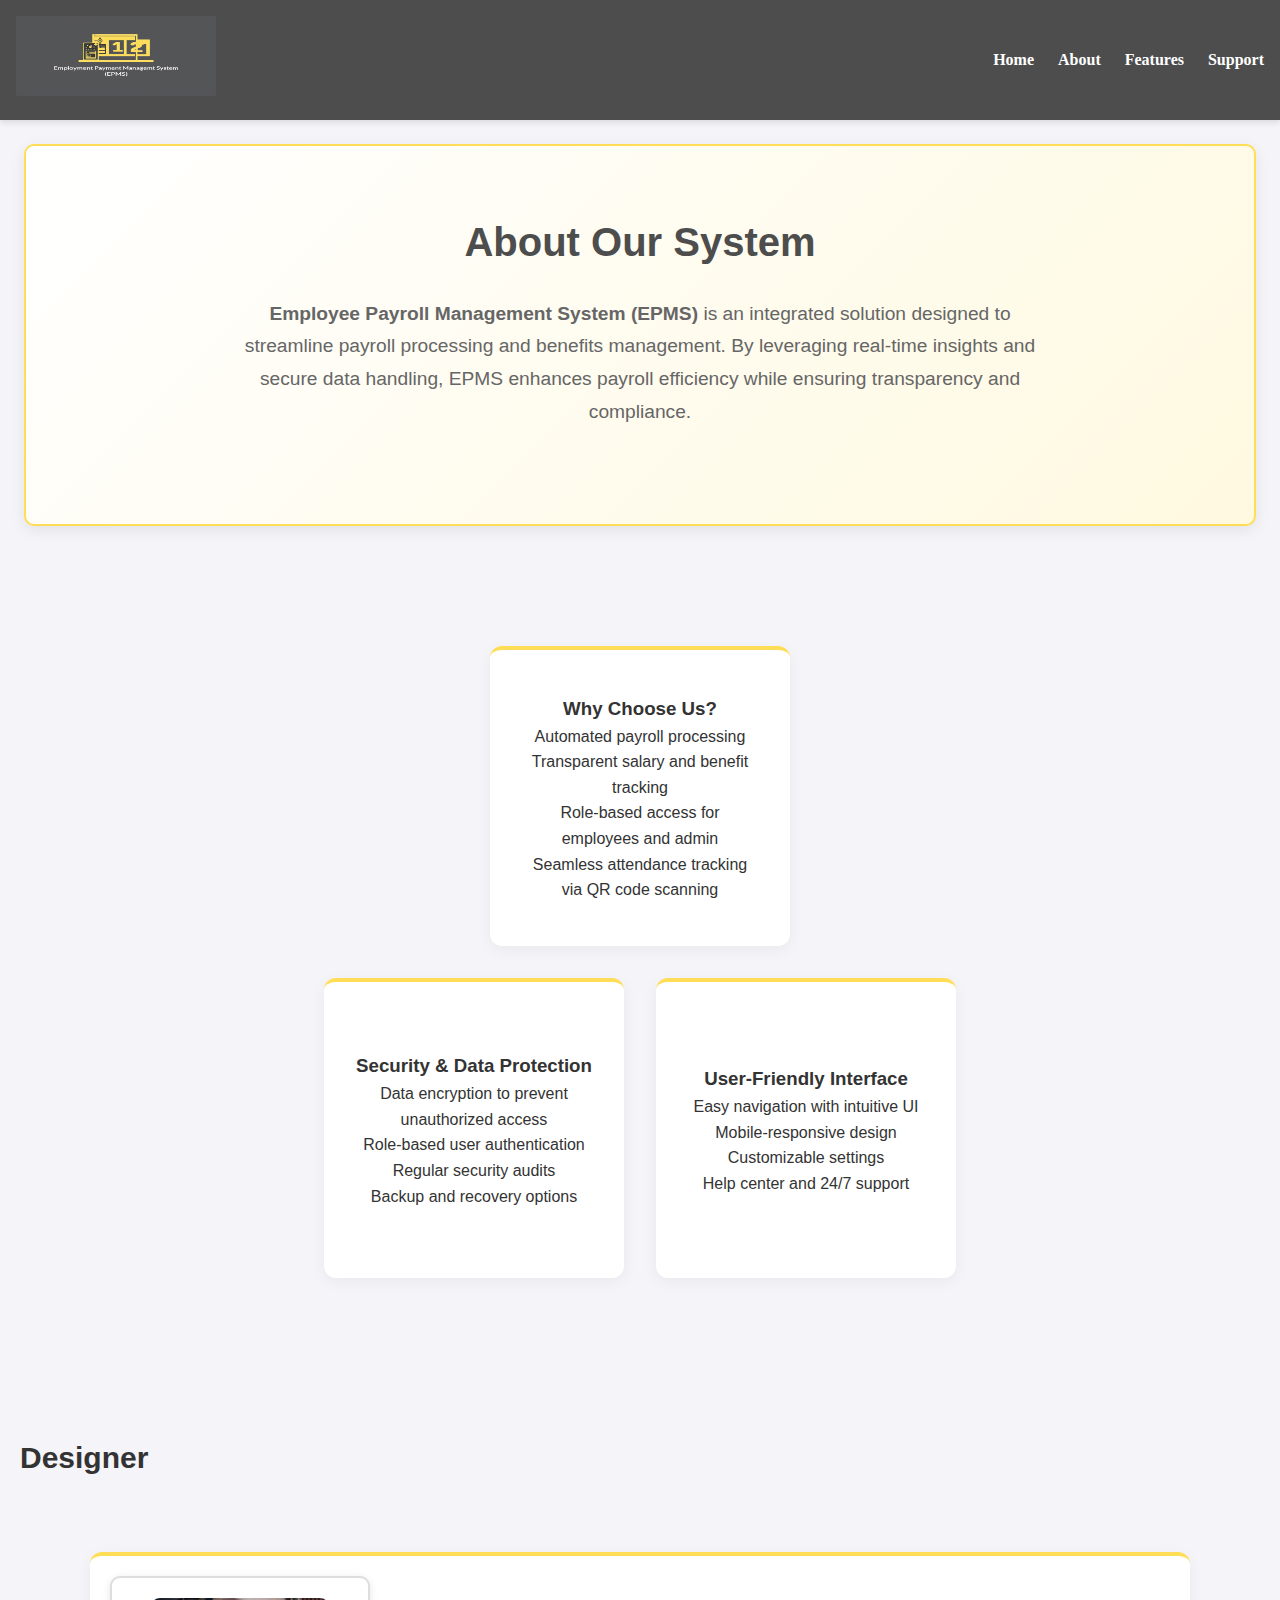
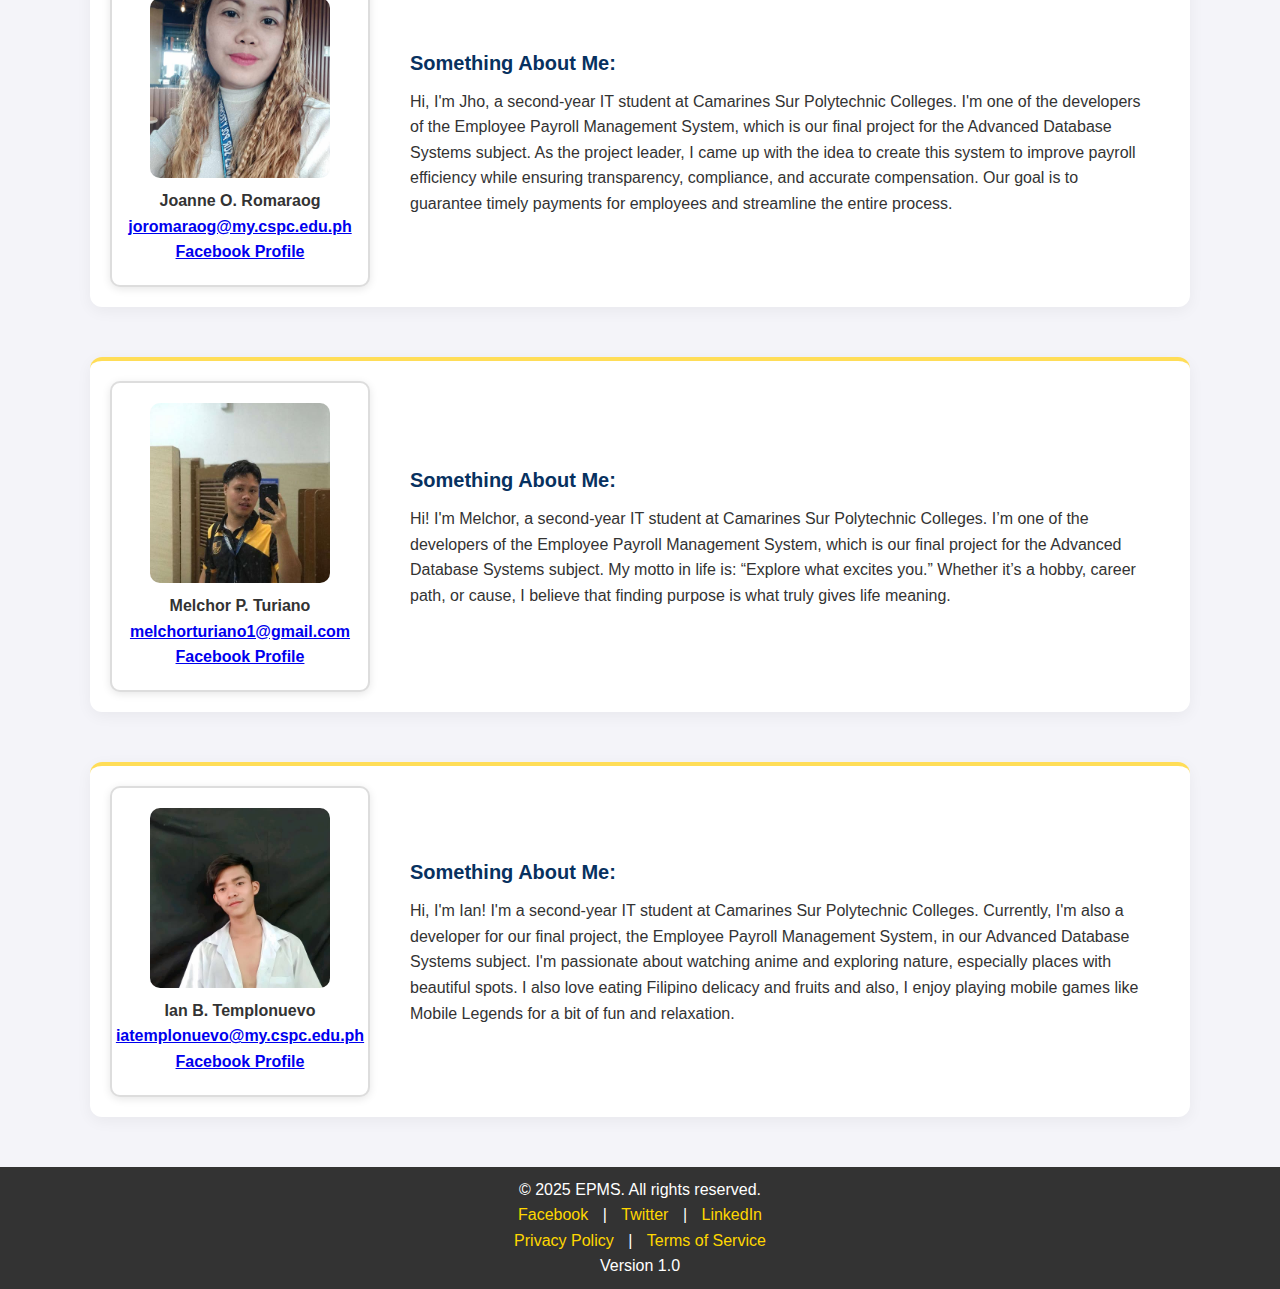
<file: Updated_EPMS/about.html>
<!DOCTYPE html>
<html lang="en">
<head>
    <meta charset="UTF-8">
    <meta name="viewport" content="width=device-width, initial-scale=1.0">
    <title>About Us</title>
    <link rel="stylesheet" href="style.css">
</head>
<body>
    <header class="header">
        <div class="logo">
            <img src="epms(logo).jpg" alt="EPMS Logo">
        </div>
        <nav class="nav-links">
            <a href="home.html">Home</a>
            <a href="about.html" class="active">About</a>
            <a href="features.html">Features</a>
            <a href="support.html">Support</a>
        </nav>
    </header>
    
    <main>
        <section class="hero">
            <h1>About Our System</h1>
            <p><strong>Employee Payroll Management System (EPMS)</strong> is an integrated solution designed to streamline payroll processing and benefits management. By leveraging real-time insights and secure data handling, EPMS enhances payroll efficiency while ensuring transparency and compliance.</p>
        </section>
        
        <section class="features-container">
                <div class="features-container">
                    <div class="features-container">
                        <div class="feature-card top-box">
                            <h3>Why Choose Us?</h3>
                            <p>Automated payroll processing</p>
                            <p>Transparent salary and benefit tracking</p>
                            <p>Role-based access for employees and admin</p>
                            <p>Seamless attendance tracking via QR code scanning</p>
                        </div>
                    
                        <div class="bottom-boxes">
                            <div class="feature-card">
                                <h3>Security & Data Protection</h3>
                                <p>Data encryption to prevent unauthorized access</p>
                                <p>Role-based user authentication</p>
                                <p>Regular security audits</p>
                                <p>Backup and recovery options</p>
                            </div>
                    
                            <div class="feature-card">
                                <h3>User-Friendly Interface</h3>
                                <p>Easy navigation with intuitive UI</p>
                                <p>Mobile-responsive design</p>
                                <p>Customizable settings</p>
                                <p>Help center and 24/7 support</p>
                            </div>
                        </div>
                    </div>                  
        </section>
                
        
        <section class="about-team">
            <h2>Designer</h2>
            <div class="profile-container">
                <div class="profile-box">
                    <div class="profile-left">
                        <div class="profile-img-container">
                            <img src="jho.png" alt="Profile Picture" class="profile-img">
                        </div>
                        <div class="profile-info">
                            <p class="name">Joanne O. Romaraog</p>
                            <p class="gmail">
                                <a href="mailto:joromaraog@my.cspc.edu.ph">joromaraog@my.cspc.edu.ph</a>
                            </p>
                            <p class="fb">
                                <a href="https://www.facebook.com/share/16AwmmaAH3/" target="_blank">Facebook Profile</a>
                            </p>
                        </div>
                    </div>
                    <div class="profile-right">
                        <h3>Something About Me:</h3>
                        <p>Hi, I'm Jho, a second-year IT student at Camarines Sur Polytechnic Colleges. I'm one of the developers of the Employee Payroll Management System, which is our final project for the Advanced Database Systems subject. As the project leader, I came up with the idea to create this system to improve payroll efficiency while ensuring transparency, compliance, and accurate compensation. Our goal is to guarantee timely payments for employees and streamline the entire process.</p>
                    </div>
                </div>
            </div>

            <div class="profile-container">
                <div class="profile-box">
                    <div class="profile-left">
                        <div class="profile-img-container">
                            <img src="melchor.png" alt="Profile Picture" class="profile-img">
                        </div>
                        <div class="profile-info">
                            <p class="name">Melchor P. Turiano</p>
                            <p class="gmail">
                                <a href="mailto:melchorturiano1@gmail.com">melchorturiano1@gmail.com</a>
                            </p>
                            <p class="fb">
                                <a href="https://www.facebook.com/mhell.turiano" target="_blank">Facebook Profile</a>
                            </p>
                        </div>
                    </div>
                    <div class="profile-right">
                        <h3>Something About Me:</h3>
                        <p>Hi! I'm Melchor, a second-year IT student at Camarines Sur Polytechnic Colleges. I’m one of the developers of the Employee Payroll Management System, which is our final project for the Advanced Database Systems subject. My motto in life is: “Explore what excites you.” Whether it’s a hobby, career path, or cause, I believe that finding purpose is what truly gives life meaning.</p>
                    </div>
                </div>
            </div>

            <div class="profile-container">
                <div class="profile-box">
                    <div class="profile-left">
                        <div class="profile-img-container">
                            <img src="ian.png" alt="Profile Picture" class="profile-img">
                        </div>
                        <div class="profile-info">
                            <p class="name">Ian B. Templonuevo</p>
                            <p class="gmail">
                                <a href="mailto:iatemplonuevo@my.cspc.edu.ph">iatemplonuevo@my.cspc.edu.ph</a>
                            </p>                            
                            <p class="fb">
                                <a href="https://www.facebook.com/ian.templonuevo.5" target="_blank">Facebook Profile</a>
                            </p>
                        </div>
                    </div>
                    <div class="profile-right">
                        <h3>Something About Me:</h3>
                        <p>Hi, I'm Ian! I'm a second-year IT student at Camarines Sur Polytechnic Colleges. Currently, I'm also a developer for our final project, the Employee Payroll Management System, in our Advanced Database Systems subject. I'm passionate about watching anime and exploring nature, especially places with beautiful spots. I also love eating Filipino delicacy and fruits and also, I enjoy playing mobile games like Mobile Legends for a bit of fun and relaxation.</p>
                    </div>
                </div>
            </div>
        </section>                
        
    </main>
    
    <footer class="footer">
        <p>&copy; 2025 EPMS. All rights reserved.</p>
    
        <p>
            <a href="https://facebook.com" target="_blank">Facebook</a> |
            <a href="https://twitter.com" target="_blank">Twitter</a> |
            <a href="https://linkedin.com" target="_blank">LinkedIn</a>
        </p>
        <p>
            <a href="privacy.html">Privacy Policy</a> | 
            <a href="terms.html">Terms of Service</a>
        </p>
        <p>Version 1.0</p>
    </footer>
</body>
</html>
</file>
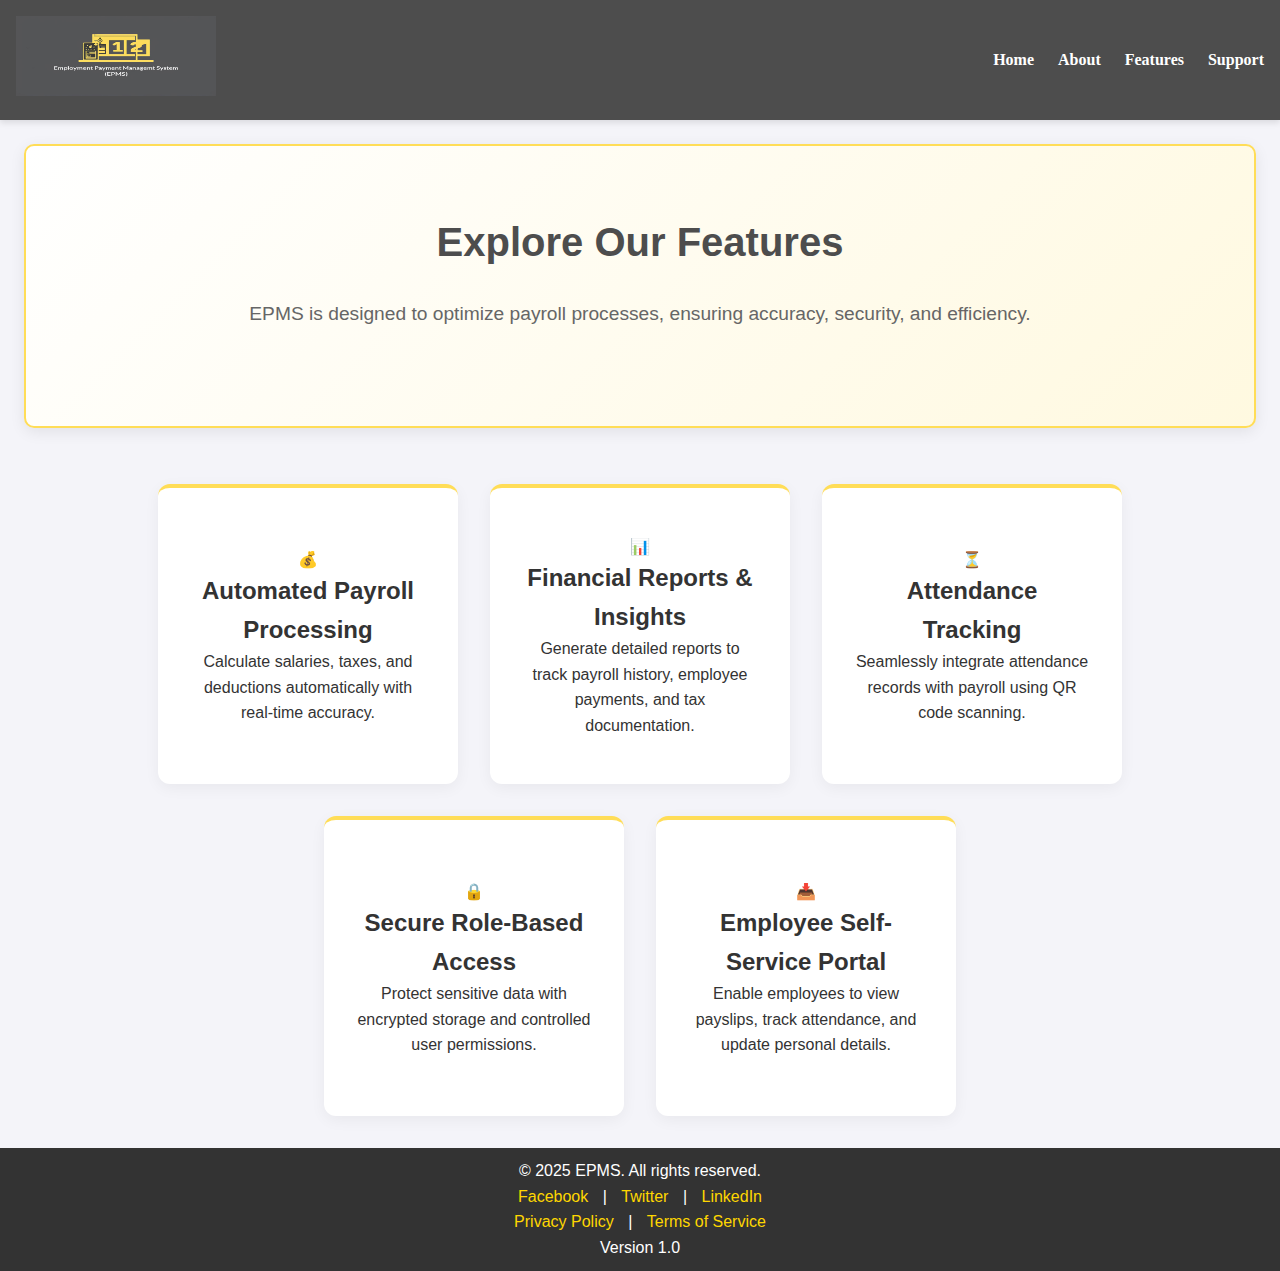
<file: Updated_EPMS/features.html>
<!DOCTYPE html>
<html lang="en">
<head>
    <meta charset="UTF-8">
    <meta name="viewport" content="width=device-width, initial-scale=1.0">
    <title>Features - EPMS</title>
    <link rel="stylesheet" href="style.css">
</head>
<body>
    <header class="header">
        <div class="logo">
            <img src="epms(logo).jpg" alt="EPMS Logo">
        </div>
        <nav class="nav-links">
            <a href="home.html">Home</a>
            <a href="about.html" class="active">About</a>
            <a href="features.html" class="active">Features</a>
            <a href="support.html" class="active">Support</a>
        </nav>
    </header>

    <main>
        <section class="hero">
            <h1>Explore Our Features</h1>
            <p>EPMS is designed to optimize payroll processes, ensuring accuracy, security, and efficiency.</p>
        </section>

        <section class="features">
            <div class="feature-card">
                <div class="feature-icon">💰</div>
                <h2>Automated Payroll Processing</h2>
                <p>Calculate salaries, taxes, and deductions automatically with real-time accuracy.</p>
            </div>

            <div class="feature-card">
                <div class="feature-icon">📊</div>
                <h2>Financial Reports & Insights</h2>
                <p>Generate detailed reports to track payroll history, employee payments, and tax documentation.</p>
            </div>

            <div class="feature-card">
                <div class="feature-icon">⏳</div>
                <h2>Attendance Tracking</h2>
                <p>Seamlessly integrate attendance records with payroll using QR code scanning.</p>
            </div>

            <div class="feature-card">
                <div class="feature-icon">🔒</div>
                <h2>Secure Role-Based Access</h2>
                <p>Protect sensitive data with encrypted storage and controlled user permissions.</p>
            </div>

            <div class="feature-card">
                <div class="feature-icon">📥</div>
                <h2>Employee Self-Service Portal</h2>
                <p>Enable employees to view payslips, track attendance, and update personal details.</p>
            </div>
        </section>
    </main>

    <footer class="footer">
        <p>&copy; 2025 EPMS. All rights reserved.</p>
    
        <p>
            <a href="https://facebook.com" target="_blank">Facebook</a> |
            <a href="https://twitter.com" target="_blank">Twitter</a> |
            <a href="https://linkedin.com" target="_blank">LinkedIn</a>
        </p>
        <p>
            <a href="privacy.html">Privacy Policy</a> | 
            <a href="terms.html">Terms of Service</a>
        </p>
        <p>Version 1.0</p>
    </footer>
</body>
</html>
</file>
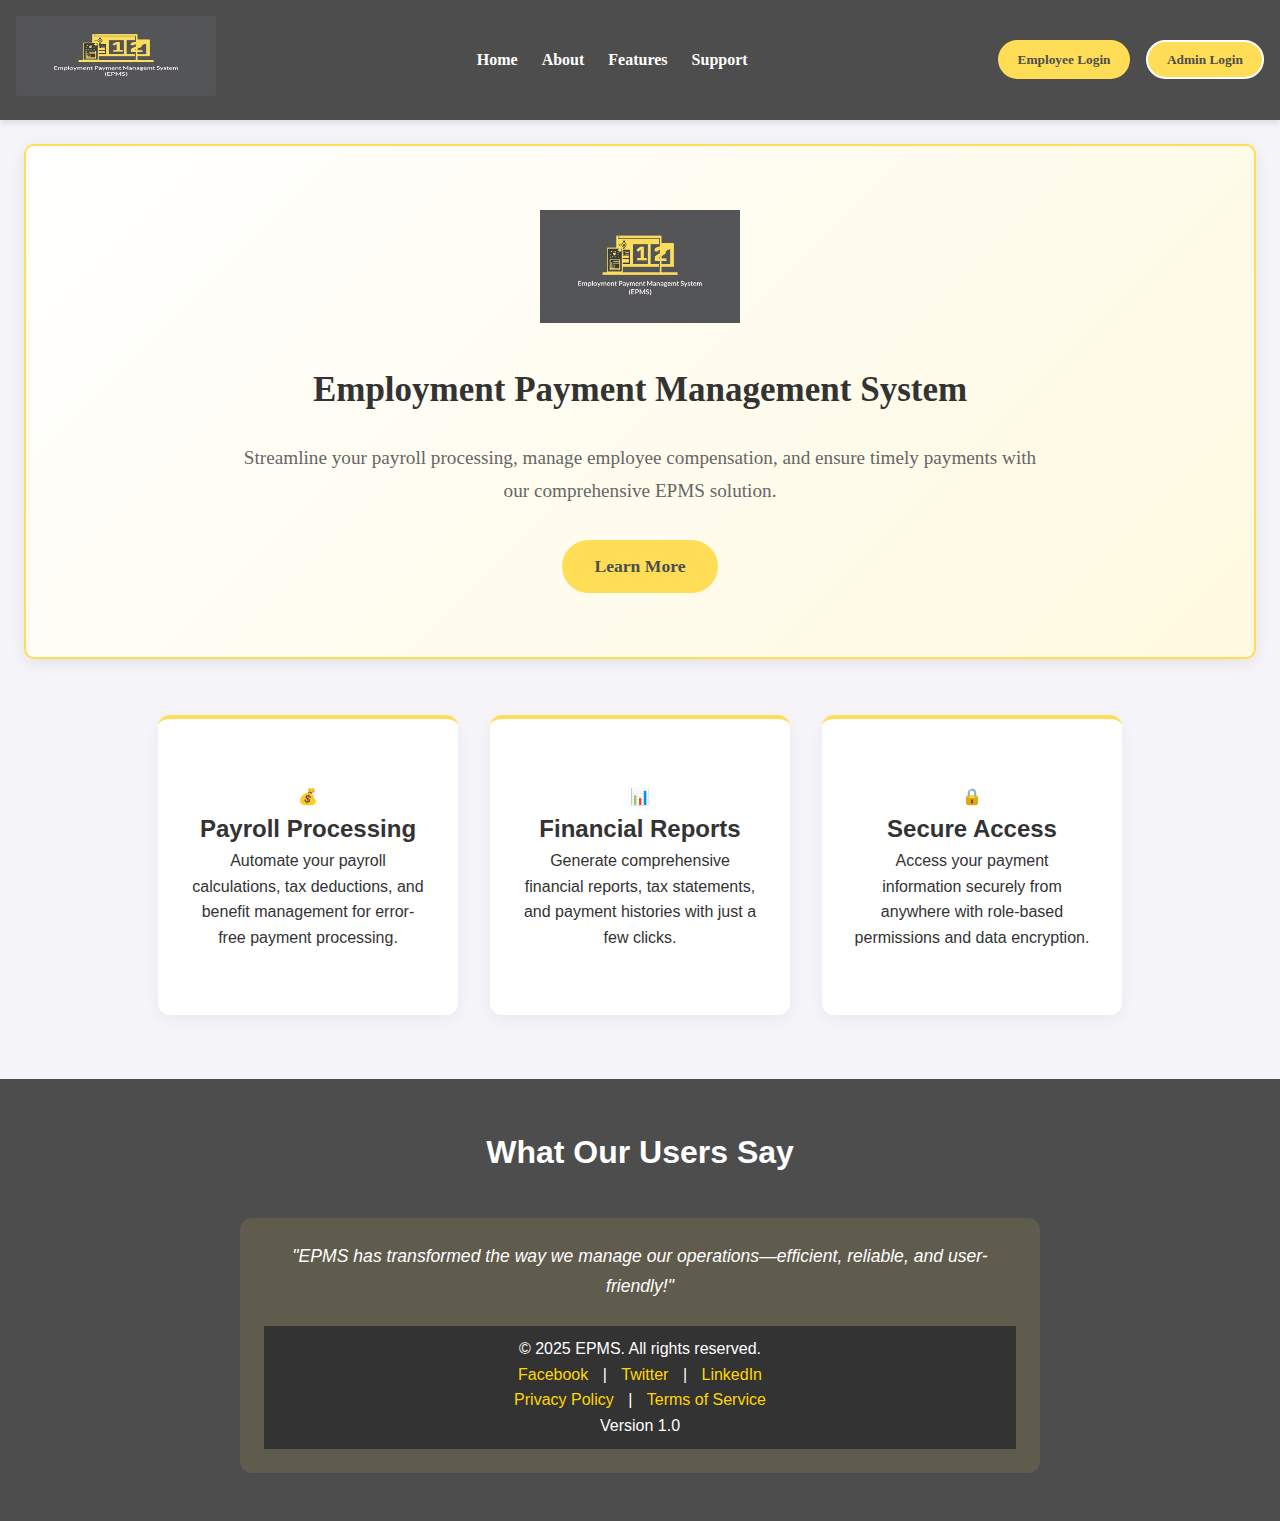
<file: Updated_EPMS/home.html>
<!DOCTYPE html>
<html lang="en">
<head>
    <meta charset="UTF-8">
    <meta name="viewport" content="width=device-width, initial-scale=1.0">
    <title>Employment Payment Management System (EPMS)</title>
    <link rel="stylesheet" href="style.css">
</head>
<body>
    <header class="header">
        <div class="logo">
            <img src="epms(logo).jpg" alt="EPMS Logo">
        </div>
        <button class="nav-toggle" id="navToggle">☰</button>
        <nav class="nav-links" id="navLinks">
            <a href="#">Home</a>
            <a href="about.html">About</a>
            <a href="features.html">Features</a>
            <a href="support.html" class="active">Support</a>
        </nav>
        <div class="login-buttons">
            <button class="login-btn employee-btn" id="employeeLoginBtn">Employee Login</button>
            <button class="login-btn admin-btn" id="adminLoginBtn">Admin Login</button>
        </div>
    </header>
    
    <!-- Employee Login Modal -->
    <div class="modal" id="employeeModal">
        <div class="modal-content">
            <button class="close-btn">&times;</button>
            <h2>Employee Login</h2>
            <form id="employeeLoginForm" method="post" action="/api/employee/login">
                <div class="form-group">
                    <label for="employeeId">Employee ID</label>
                    <input type="text" id="employeeId" name="employeeId" required>
                </div>
                <div class="form-group">
                    <label for="employeePassword">Password</label>
                    <input type="password" id="employeePassword" name="password" required>
                </div>
                <button type="submit" class="submit-btn">Login</button>
            </form>
        </div>
    </div>
    
    <!-- Admin Login Modal -->
    <div class="modal" id="adminModal">
        <div class="modal-content">
            <button class="close-btn">&times;</button>
            <h2>Admin Login</h2>
            <form id="adminLoginForm" method="post" action="/api/admin/login">
                <div class="form-group">
                    <label for="adminUsername">Username</label>
                    <input type="text" id="adminUsername" name="username" required>
                </div>
                <div class="form-group">
                    <label for="adminPassword">Password</label>
                    <input type="password" id="adminPassword" name="password" required>
                </div>
                <button type="submit" class="submit-btn">Login</button>
            </form>
        </div>
    </div>
    
    <main>
        <section class="hero">
            <img src="epms(logo).jpg" alt="EPMS Logo" class="hero-logo">
            <h1 style="font-family: Georgia, serif;  font-size: 35px; color: #333;">Employment Payment Management System</h1>
            <p style="font-family: Comic Sans MS, cursive;">Streamline your payroll processing, manage employee compensation, and ensure timely payments with our comprehensive EPMS solution.</p>
            <a href="about.html" class="cta-button">Learn More</a>
        </section>
        
        <section class="features">
            <div class="feature-card">
                <div class="feature-icon">💰</div>
                <h2>Payroll Processing</h2>
                <p>Automate your payroll calculations, tax deductions, and benefit management for error-free payment processing.</p>
            </div>
            
            <div class="feature-card">
                <div class="feature-icon">📊</div>
                <h2>Financial Reports</h2>
                <p>Generate comprehensive financial reports, tax statements, and payment histories with just a few clicks.</p>
            </div>
            
            <div class="feature-card">
                <div class="feature-icon">🔒</div>
                <h2>Secure Access</h2>
                <p>Access your payment information securely from anywhere with role-based permissions and data encryption.</p>
            </div>
        </section>
        
        <section class="testimonials">
            <h2>What Our Users Say</h2>
            <div class="testimonial-card">
                <p class="testimonial-text">"EPMS has transformed the way we manage our operations—efficient, reliable, and user-friendly!"</p>

                <footer class="footer">
                    <p>&copy; 2025 EPMS. All rights reserved.</p>
                
                    <p>
                        <a href="https://facebook.com" target="_blank">Facebook</a> |
                        <a href="https://twitter.com" target="_blank">Twitter</a> |
                        <a href="https://linkedin.com" target="_blank">LinkedIn</a>
                    </p>
                    <p>
                        <a href="privacy.html">Privacy Policy</a> | 
                        <a href="terms.html">Terms of Service</a>
                    </p>
                    <p>Version 1.0</p>
                </footer>
</file>
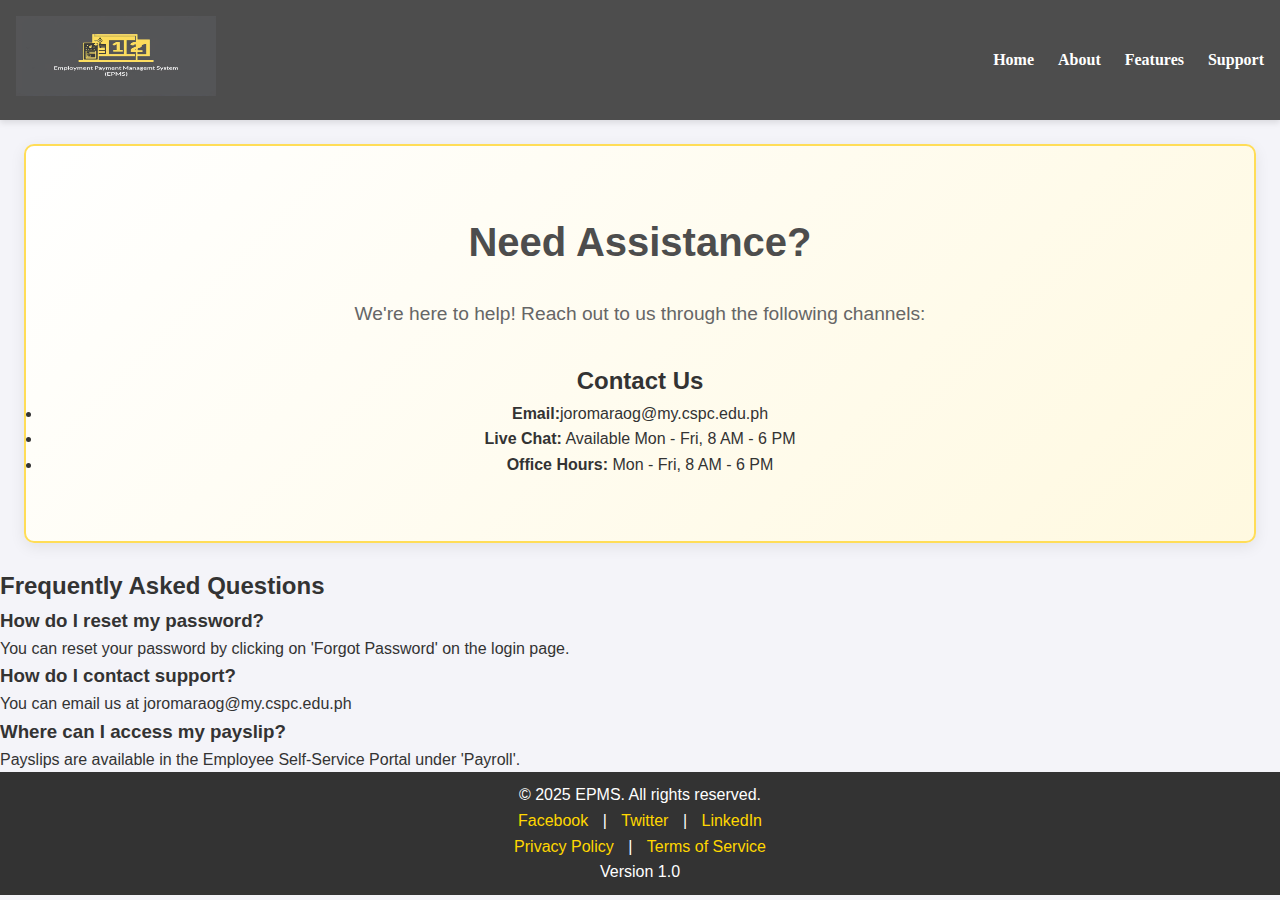
<file: Updated_EPMS/support.html>
<!DOCTYPE html>
<html lang="en">
<head>
    <meta charset="UTF-8">
    <meta name="viewport" content="width=device-width, initial-scale=1.0">
    <title>Support - EPMS</title>
    <link rel="stylesheet" href="style.css">
</head>
<body>
    <header class="header">
        <div class="logo">
            <img src="epms(logo).jpg" alt="EPMS Logo">
        </div>
        <nav class="nav-links">
            <a href="home.html">Home</a>
            <a href="about.html">About</a>
            <a href="features.html">Features</a>
            <a href="support.html" class="active">Support</a>
        </nav>
    </header>
    
    <main>
        <section class="hero">
            <h1>Need Assistance?</h1>
            <p>We're here to help! Reach out to us through the following channels:</p>
            <div class="support-container">
                <div class="contact-box">
                    <h2>Contact Us</h2>
                    <ul>
                        <li><strong>Email:</strong>joromaraog@my.cspc.edu.ph</li>
                        <li><strong>Live Chat:</strong> Available  Mon - Fri, 8 AM - 6 PM</li>
                        <li><strong>Office Hours:</strong> Mon - Fri, 8 AM - 6 PM</li>
                    </ul>
                </div>
            </div>
        </section>

        <section class="faq">
            <h2>Frequently Asked Questions</h2>
            <div class="faq-item">
                <h3>How do I reset my password?</h3>
                <p>You can reset your password by clicking on 'Forgot Password' on the login page.</p>
            </div>
            <div class="faq-item">
                <h3>How do I contact support?</h3>
                <p>You can email us at joromaraog@my.cspc.edu.ph</p>
            </div>
            <div class="faq-item">
                <h3>Where can I access my payslip?</h3>
                <p>Payslips are available in the Employee Self-Service Portal under 'Payroll'.</p>
            </div>
        </section>
    </main>
    
    <footer class="footer">
        <p>&copy; 2025 EPMS. All rights reserved.</p>
    
        <p>
            <a href="https://facebook.com" target="_blank">Facebook</a> |
            <a href="https://twitter.com" target="_blank">Twitter</a> |
            <a href="https://linkedin.com" target="_blank">LinkedIn</a>
        </p>
        <p>
            <a href="privacy.html">Privacy Policy</a> | 
            <a href="terms.html">Terms of Service</a>
        </p>
        <p>Version 1.0</p>
    </footer>
</body>
</html>
</file>
<file: Updated_EPMS/style.css>
/* Reset and Base Styles */
* {
    margin: 0;
    padding: 0;
    box-sizing: border-box;
}

body {
    font-family: 'Arial', sans-serif;
    background-color: #f4f4f9;
    color: #333;
    line-height: 1.6;
}

/* Header Styles - Updated with EPMS colors */
.header {
    background-color: #4d4d4d; /* Dark gray from logo */
    color: white;
    padding: 1rem;
    display: flex;
    justify-content: space-between;
    align-items: center;
    box-shadow: 0 3px 6px rgba(0,0,0,0.1);
    position: relative;
}

.logo img {
    height: 80px;
    width: 200px;
    margin-right: 10px;
}

.nav-toggle {
    display: none;
    background: none;
    border: none;
    color: white;
    font-size: 1.5rem;
    cursor: pointer;
}

.nav-links {
    display: flex;
    gap: 1.5rem;
}

.nav-links a {
    color: white;
    text-decoration: none;
    font-weight: 550;
    font-family: "Comic Sans MS", cursive;
    transition: all 0.2s ease;
}

.nav-links a:hover {
    color: #ffdd57; /* Yellow from logo */
}

/* Login Modal Styles */
.login-buttons {
    display: flex;
    gap: 1rem;
}

.login-btn {
    padding: 0.6rem 1.2rem;
    border: none;
    border-radius: 30px;
    font-weight: bold;
    font-family: "Comic Sans MS", cursive;
    cursor: pointer;
    transition: all 0.3s ease;
}

.employee-btn {
    background-color: #ffdd57; /* Yellow from logo */
    color: #4d4d4d; /* Dark gray from logo */
}

.admin-btn {
    background-color: #ffdd57; /* Yellow from logo */
    color: #4d4d4d; /* Dark gray from logo */
    border: 2px solid white;
}

.login-btn:hover {
    opacity: 0.9;
    transform: translateY(-2px);
    box-shadow: 0 3px 10px rgba(0,0,0,0.1);
}

.modal {
    display: none;
    position: fixed;
    top: 0;
    left: 0;
    width: 100%;
    height: 100%;
    background-color: rgba(0,0,0,0.5);
    z-index: 100;
    justify-content: center;
    align-items: center;
}

.modal-content {
    background-color: white;
    padding: 2rem;
    border-radius: 10px;
    width: 90%;
    max-width: 400px;
    box-shadow: 0 5px 15px rgba(0,0,0,0.3);
    position: relative;
}

.close-btn {
    position: absolute;
    top: 10px;
    right: 15px;
    font-size: 1.5rem;
    cursor: pointer;
    background: none;
    border: none;
}

.form-group {
    margin-bottom: 1.5rem;
}

.form-group label {
    display: block;
    margin-bottom: 0.5rem;
    font-weight: bold;
    color: #333;
}

.form-group input {
    width: 100%;
    padding: 0.8rem;
    border: 1px solid #ddd;
    border-radius: 5px;
    font-size: 1rem;
}

.submit-btn {
    width: 100%;
    padding: 0.8rem;
    background-color: #4d4d4d; /* Dark gray from logo */
    color: white;
    border: none;
    border-radius: 5px;
    font-size: 1rem;
    font-weight: bold;
    cursor: pointer;
    transition: all 0.3s ease;
}

.submit-btn:hover {
    background-color: #3a3a3a;
}

/* Hero Section - Updated with EPMS colors */
.hero {
    text-align: center;
    padding: 4rem 1rem;
    background: linear-gradient(135deg, #ffffff, #fff9e0); /* Light yellow gradient */
    margin: 1.5rem;
    border-radius: 10px;
    box-shadow: 0 4px 15px rgba(0,0,0,0.08);
    border: 2px solid #ffdd57; /* Yellow border */
}

.hero-logo {
    max-width: 200px;
    margin: 0 auto 2rem;
}

.hero h1 {
    font-size: 2.5rem;
    margin-bottom: 1.5rem;
    color: #4d4d4d; /* Dark gray from logo */
}

.hero p {
    font-size: 1.2rem;
    color: #666;
    max-width: 800px;
    margin: 0 auto 2rem auto;
    line-height: 1.7;
}

.cta-button {
    display: inline-block; 
    padding: 0.8rem 2rem;
    border: none;
    border-radius: 30px;
    background-color: #ffdd57; /* Yellow from logo */
    color: #4d4d4d; /* Dark gray from logo */
    text-decoration: none;
    font-size: 1.1rem;
    font-family: "Comic Sans MS", cursive; 
    font-weight: bold;
    cursor: pointer;
    transition: transform 0.3s ease-in-out, box-shadow 0.3s ease-in-out;
}

.cta-button:hover {
    background-color: #f8d43c;
    transform: translateY(-5px);
    box-shadow: 0 5px 15px rgba(255, 221, 87, 0.4);
}

/* Features Section - Updated with EPMS colors */
.features-container {
    display: flex;
    flex-direction: column;
    align-items: center;
    gap: 2rem; /* Adjust spacing */
    padding: 2rem;
}

.top-box {
    width: 300px;  /* Square shape */
    height: 300px; /* Square shape */
    text-align: center;
}

.bottom-boxes {
    display: flex;
    justify-content: center;
    gap: 2rem;
    width: 100%;
    max-width: 1000px;
}

.feature-card {
    background-color: white;
    border-radius: 12px;
    padding: 2rem;
    width: 300px;
    height: 300px;
    box-shadow: 0 4px 15px rgba(0, 0, 0, 0.05);
    text-align: center;
    transition: transform 0.3s ease-in-out, box-shadow 0.3s ease-in-out;
    display: flex;
    flex-direction: column;
    justify-content: center;
    align-items: center;
    border-top: 4px solid #ffdd57; /* Yellow top border */
}

.features {
    display: flex;
    flex-direction: row;
    justify-content: center;
    gap: 2rem;
    padding: 2rem;
    flex-wrap: wrap; /* Ensures responsiveness on smaller screens */
}

/* Responsive adjustments */
@media (max-width: 900px) {
    .top-box {
        width: 250px;
        height: 250px;
    }

    .bottom-boxes {
        flex-direction: column;
        align-items: center;
    }

    .feature-card {
        width: 250px;
        height: 250px;
    }
}

.feature-card:hover {
    transform: scale(1.05);
    box-shadow: 4px 4px 20px rgba(0, 0, 0, 0.2);
}


/* Testimonials Section - Updated with EPMS colors */
.testimonials {
    background-color: #4d4d4d; /* Dark gray from logo */
    color: white;
    padding: 3rem 1.5rem;
    text-align: center;
    margin-top: 2rem;
}

.testimonials h2 {
    font-size: 2rem;
    margin-bottom: 2.5rem;
}

.testimonial-card {
    background-color: rgba(255, 221, 87, 0.1); /* Light yellow background */
    border-radius: 12px;
    padding: 1.5rem;
    max-width: 800px;
    margin: 0 auto;
}

.testimonial-text {
    font-size: 1.1rem;
    font-style: italic;
    line-height: 1.7;
    margin-bottom: 1.5rem;
}

.testimonial-author {
    font-weight: bold;
    color: #ffdd57; /* Yellow from logo */
}

/*-----------------------------------------------------------------*/
.about-team h2 {
    text-align: left;  /* Moves text to the right */
    margin: 40px 50px 20px 0; /* Adds space from the edges */
    padding: 20px;
    font-size: 30px; /* Adjust font size if needed */
    color: #333; /* Darker text for better readability */
}


.profile-box {
    display: flex;
    align-items: center;
    justify-content: center;
    width: 100%;
    max-width: 1100px;
    background: white;
    padding: 20px;
    border-radius: 12px; /* Matches the "Why Choose Us?" box */
    border-top: 4px solid #ffdd57; /* Yellow top border */
    box-shadow: 0 4px 15px rgba(0, 0, 0, 0.05); /* Matches the subtle shadow */
    transition: transform 0.3s ease-in-out, box-shadow 0.3s ease-in-out;
    margin: 50px auto;
}

/* Hover Effect (Same as "Why Choose Us?") */
.profile-box:hover {
    transform: scale(1.05);
    box-shadow: 4px 4px 20px rgba(0, 0, 0, 0.2);
}

/* Left Section (Image & Info) */
.profile-left {
    display: flex;
    flex-direction: column;
    align-items: center;
    padding: 20px;
    width: 260px; /* Increase width to make it bigger */
    background: white;
    border-radius: 10px;
    border: 2px solid #ddd;
    box-shadow: 0px 2px 8px rgba(0, 0, 0, 0.1);
    transition: transform 0.3s ease-in-out, box-shadow 0.3s ease-in-out;
}

/* Profile Image */
.profile-img-container {
    width: 180px; /* Increase this value to make it wider */
    height: 180px; /* Keep the height the same or adjust slightly */
    border-radius: 10px;
    overflow: hidden;
    margin-bottom: 10px;
}

/* Image */
.profile-img {
    width: 100%;
    height: 100%;
    object-fit: cover;
}

/* Profile Info */
.profile-info {
    text-align: center;
    font-size: 14px;
    color: #333;
}

.profile-info .name {
    font-weight: bold;
    font-size: 16px;
}

.profile-info .gmail {
    color: #007bff;
    text-decoration: none;
    font-weight: bold;
    font-size: 16px;
}

.profile-info .fb {
    font-weight: bold;
    font-size: 16px;
}

/* Right Section (Text Content) */
.profile-right {
    flex: 1;
    padding: 20px;
    margin-left: 20px;
    color: #333;
}

.profile-right h3 {
    margin-bottom: 10px;
    font-size: 20px;
    color: #07315f;
}

/* Responsive Design */
@media (max-width: 768px) {
    .profile-box {
        flex-direction: column;
        text-align: center;
    }
    
    .profile-left {
        margin-bottom: 20px;
    }

    .profile-right {
        margin-left: 0;
    }
}

/*-----------------------------------------------------------------*/

/* Footer Section - Updated with EPMS colors */
footer {
    text-align: center;
    padding: 10px;
    background-color: #333;
    color: white;
}

footer a {
    color: #FFD700; /* Gold color for contrast */
    text-decoration: none;
    margin: 0 10px;
}

footer a:hover {
    text-decoration: underline;
}


/* Responsive Media Queries */
@media (max-width: 768px) {
    .header {
        flex-direction: column;
        align-items: flex-start;
    }
    
    .nav-toggle {
        display: block;
        position: absolute;
        right: 1rem;
        top: 1rem;
    }
    
    .nav-links {
        display: none;
        flex-direction: column;
        width: 100%;
        margin-top: 1rem;
    }
    
    .nav-links.active {
        display: flex;
    }
    
    .login-buttons {
        width: 100%;
        margin-top: 1rem;
        justify-content: center;
    }
    
    .hero h1 {
        font-size: 2rem;
    }
    
    .hero p {
        font-size: 1rem;
    }
    
    .features {
        gap: 1.5rem;
    }
}

@media (max-width: 480px) {
    .logo {
        font-size: 1.5rem;
    }
    
    .login-buttons {
        flex-direction: column;
        align-items: center;
        gap: 0.5rem;
    }
    
    .login-btn {
        width: 100%;
    }
    
    .hero {
        padding: 2.5rem 1rem;
        margin: 1rem;
    }
    
    .hero h1 {
        font-size: 1.8rem;
    }
    
    .testimonials h2 {
        font-size: 1.8rem;
    }
}
</file>
